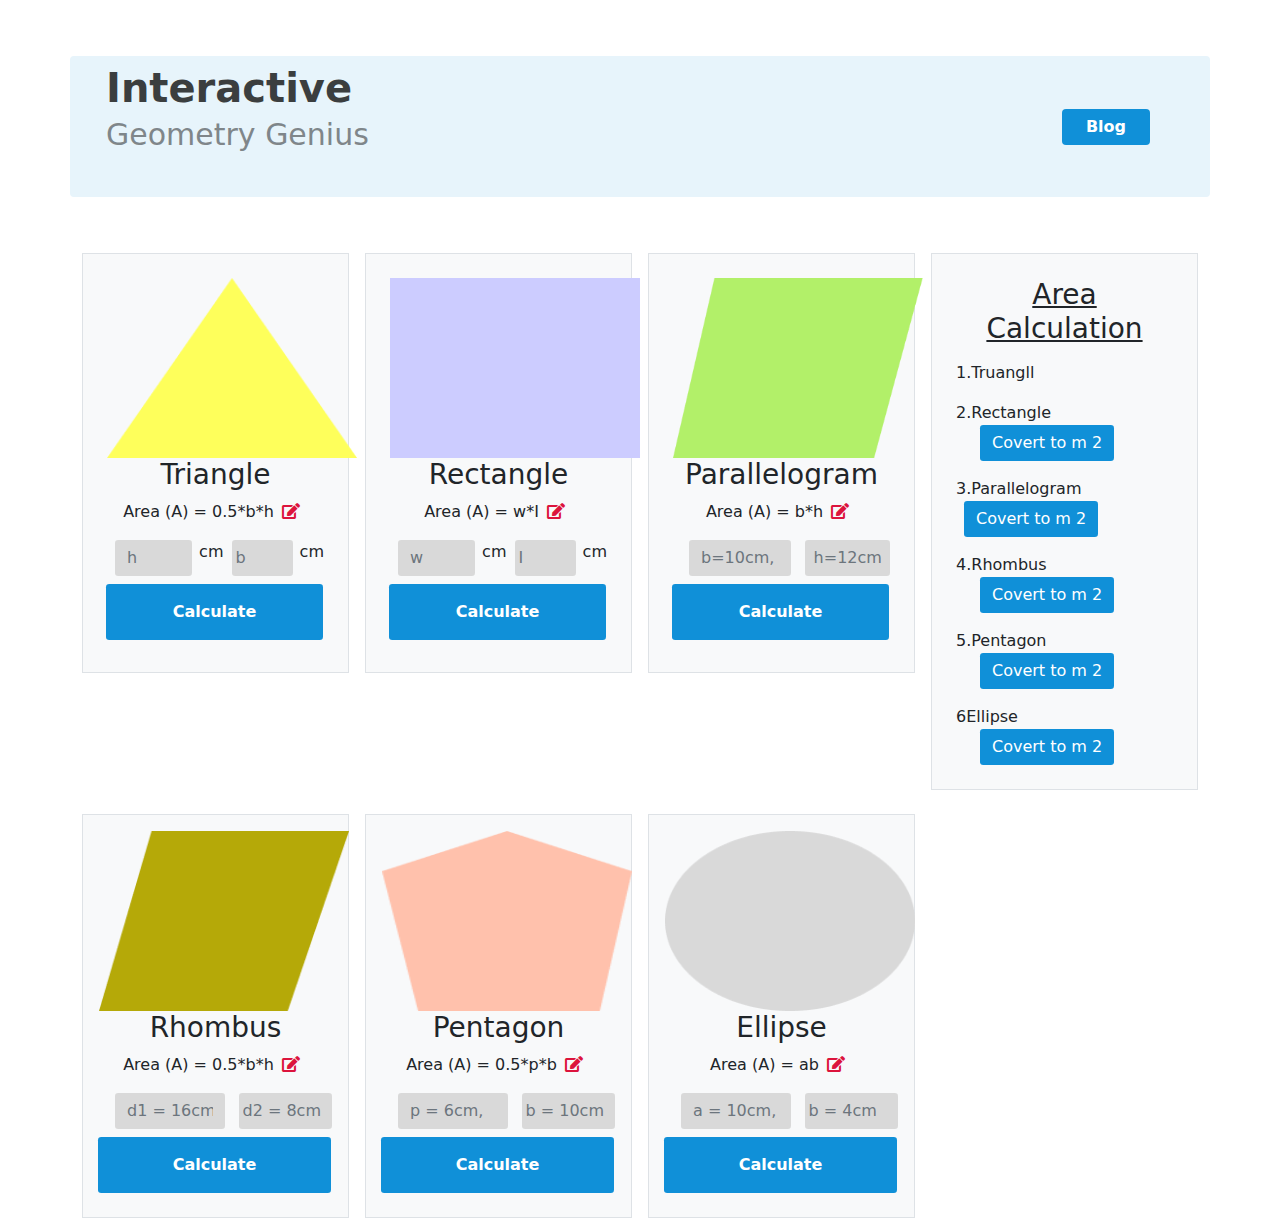
<file: index.html>
<!DOCTYPE html>
<html lang="en">
<head>
  <meta charset="UTF-8">
  <meta http-equiv="X-UA-Compatible" content="IE=edge">
  <meta name="viewport" content="width=device-width, initial-scale=1.0">
  <title>Interactive</title>
  <!-- icons -->
  <link rel="stylesheet" href="css/all.min.css">
  <!-- bootstrap link -->
  <link rel="stylesheet" href="css/bootstrap.css">
  <!-- coustim css link  -->
  <link rel="stylesheet" href="css/style.css">
</head>
<body>
  <!-- header section -->
  <header>
    <nav class="navbar navbar-light mt-5">
      <div class="container bg-in rounded-2">
        <figure class="align-items-center p-2 px-4">
          <h1 class="fs fw-bold m-0">Interactive</h1>
          <p class="ps fw-normal">Geometry Genius</p>
        </figure>
        <form class="d-flex px-5">
          <a href="blog.html" class="btn btn-primary px-4 fw-bold">Blog</a>
        </form>
      </div>
    </nav>
  </header>
  <!-- main section  -->
  <main>
    <!-- //STEP:1 -->
    <div class="container mt-5">
      <div class="row g-3 ">
        <div class="col-md-3 col-sm-12">
          <div class=" p-4 border bg-light text-center align-items-center">
            <img src="img/triangle.png" alt="">
            <h3>Triangle</h3>
            <p class="">Area (A) = 0.5*b*h<i class="mx-2 fas fa-edit"></i></p>
            <div class="input-group mb-2">
              <input id="input-file" type="text" class="form-control mx-2 rounded-1" placeholder="h">
              <span class="">cm</span>
              <input id="input-files" type="text" class="form-control p-1 mx-2 rounded-1" placeholder="b">
              <span class="">cm</span>
              <button id="calculate-total" class="btn btn-primary w-100 fw-bold p-3 mt-2 rounded-1" type="button" onclick="clace();">Calculate</button>
            </div>
          </div>
        </div>
    
        <div class="col-md-3 col-sm-12">
          <div class="bac-color p-4 border bg-light text-center ">
            <img src="img/rectangle.png" alt="">
            <h3>Rectangle</h3>
            <p>Area (A) = w*I<i class="mx-2 fas fa-edit"></i></p>
            <div class="input-group mb-2">
              <input type="text" class="form-control mx-2 rounded-1" placeholder="w">
              <span>cm</span>
              <input type="text" class="form-control p-1 mx-2 rounded-1" placeholder="I">
              <span>cm</span>
              <button class="btn btn-primary w-100 fw-bold p-3 mt-2 rounded-1" type="button">Calculate</button>
            </div>
          </div>
        </div>
    
        <div class="col-md-3 col-sm-12">
          <div class="p-4 border bg-light text-center bac-color">
            <img src="img/parallelogram.png" alt="">
            <h3>Parallelogram</h3>
            <p>Area (A) = b*h<i class="mx-2 fas fa-edit"></i></p>
            <div class="input-group mb-2">
              <input type="text" class="form-control mx-3 rounded-1" placeholder="b=10cm,">
              <span></span>
              <input type="text" class="form-control p-1 rounded-1" placeholder=" h=12cm">
              <button class="btn btn-primary w-100 fw-bold p-3 mt-2 rounded-1" type="button">Calculate</button>
            </div>
          </div>
        </div>
    
        <div class="col-md-3 col-sm-12">
          <div class="bac-colo p-4 border bg-light w-100 h-100 ">
            <h3 class="text-center fw-normal"><u>Area Calculation</u></h3>
              <div class="mt-3">1.Truangll <span id="tru-fild"></span>
              </div>
            <div class="mt-3">2.Rectangle
              <button class="btn btn-primary rounded-1 mx-4">Covert to m 2</button>
            </div>
            <div class="mt-3">3.Parallelogram
              <button class="btn btn-primary rounded-1 mx-2">Covert to m 2</button>
            </div>
            <div class="mt-3">4.Rhombus
              <button class="btn btn-primary rounded-1 mx-4">Covert to m 2</button>
            </div>
            <div class="mt-3">5.Pentagon
              <button class="btn btn-primary rounded-1 mx-4">Covert to m 2</button>
            </div>
            <div class="mt-3">6Ellipse
              <button class="btn btn-primary rounded-1 mx-4">Covert to m 2</button>
            </div>

          </div>
        </div>
      </div>
    
      <div class="row g-3 mt-2">
        <div class="col-md-3 col-sm-12 text-center">
          <div class="bac-color p-3 border bg-light">
            <img src="img/rhombus.png" alt="">
            <h3>Rhombus</h3>
            <p>Area (A) = 0.5*b*h<i class="mx-2 fas fa-edit"></i></p>
            <div class="input-group mb-2">
              <input type="text" class="form-control mx-3 rounded-1" placeholder="d1 = 16cm">
              <span></span>
              <input type="text" class="form-control p-1 rounded-1" placeholder="d2 = 8cm">
              <button class="btn btn-primary w-100 fw-bold p-3 mt-2 rounded-1" type="button">Calculate</button>
            </div>
          </div>
        </div>
        <div class="col-md-3 col-sm-12">
          <div class="bac-color p-3 border bg-light text-center">
            <img src="img/pentagon.png" alt="">
            <h3>Pentagon</h3>
            <p>Area (A) = 0.5*p*b<i class="mx-2 fas fa-edit"></i></p>
            <div class="input-group mb-2">
              <input type="text" class="form-control mx-3 rounded-1" placeholder="p = 6cm,">
              <span></span>
              <input type="text" class="form-control p-1 rounded-1" placeholder="b = 10cm">
              <button class="btn btn-primary w-100 fw-bold p-3 mt-2 rounded-1" type="button">Calculate</button>
            </div>
          </div>
        </div>
        <div class="col-md-3 col-sm-12">
          <div class="bac-color p-3 border bg-light text-center">
            <img src="img/ellipse.png" alt="">
            <h3>Ellipse</h3>
            <p>Area (A) = ab<i class="mx-2 fas fa-edit"></i></p>
            <div class="input-group mb-2">
              <input type="text" class="form-control mx-3 rounded-1" placeholder="a = 10cm,">
              <span></span>
              <input type="text" class="form-control p-1 rounded-1" placeholder="b = 4cm">
              <button class="btn btn-primary w-100 fw-bold p-3 mt-2 rounded-1" type="button">Calculate</button>
            </div>
          </div>
        </div>
      </div>
    </div>
    </div>
  </main>





<!-- bootstrap js -->
<script src="js/bootstrap.bundle.js"></script>
<!-- coustim js -->
<script src="js/script.js"></script>
</body>
</html>
</file>
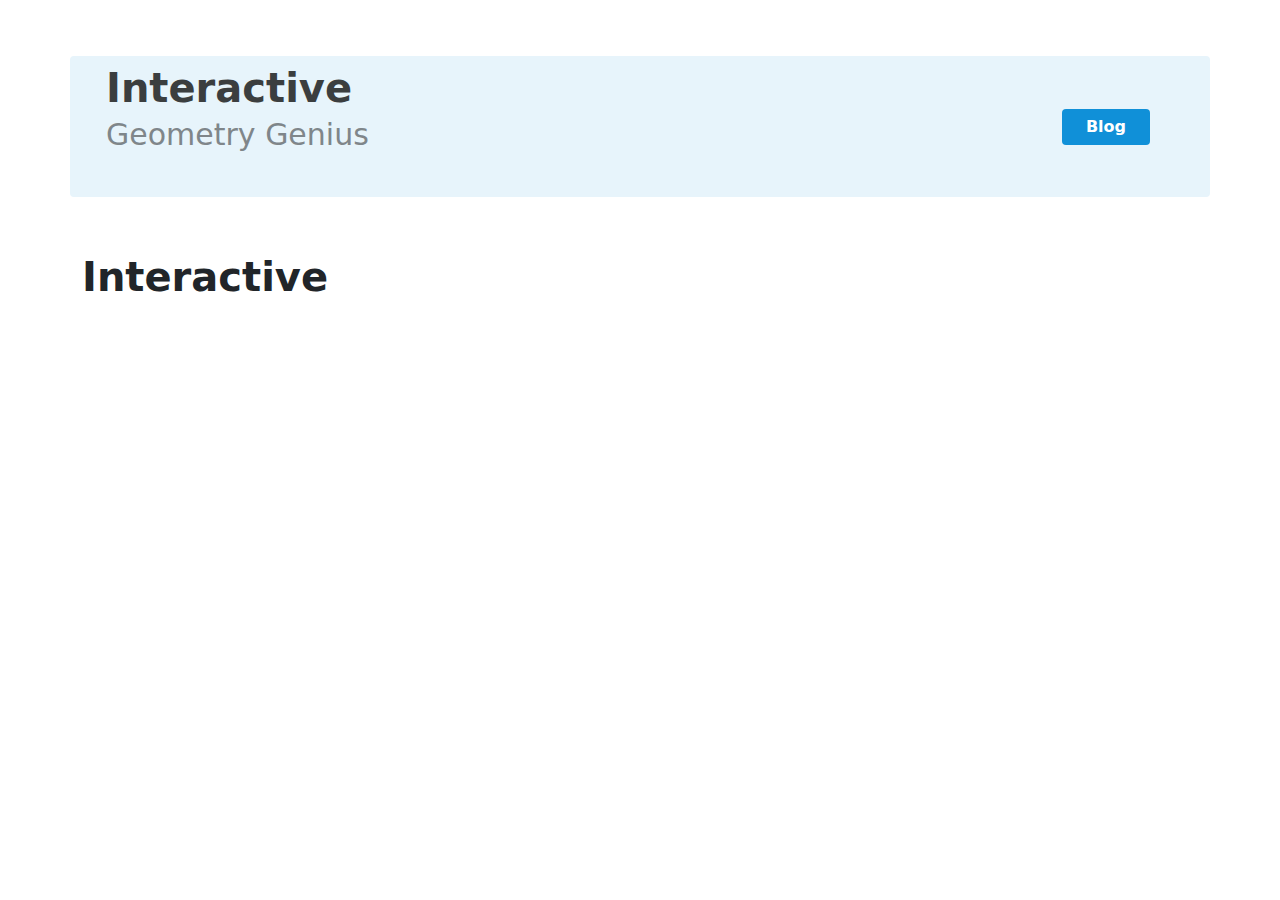
<file: blog.html>
<!DOCTYPE html>
<html lang="en">
<head>
  <meta charset="UTF-8">
  <meta http-equiv="X-UA-Compatible" content="IE=edge">
  <meta name="viewport" content="width=device-width, initial-scale=1.0">
  <title>blog</title>
  <link rel="stylesheet" href="css/all.min.css">
  <link rel="stylesheet" href="css/bootstrap.css">
  <link rel="stylesheet" href="css/style.css">
</head>
<body>
<!-- header section -->
<header>
  <nav class="navbar navbar-light mt-5">
    <div class="container bg-in rounded-2">
      <figure class="align-items-center p-2 px-4">
        <h1 class="fs fw-bold m-0">Interactive</h1>
        <p class="ps fw-normal">Geometry Genius</p>
      </figure>
      <form class="d-flex px-5">
        <a href="index.html" class="btn btn-primary px-4 fw-bold">Blog</a>
      </form>
    </div>
  </nav>
</header>
 <main>
   <section class="container">
    <h1 class="mt-5 fw-bold fst-normal">Interactive</h1>
   </section>
 </main>


  <script src="js/bootstrap.bundle.js"></script>
  <script src="js/script.js"></script>
</body>
</html>
</file>
<file: css/style.css>
.fs{
  font-size: 40px;
  color: #3B3E3F;
}
.ps{
  color:#7F868A;
  font-size: 30px;
}
.bg-in{
 background-color: #E7F4FB;
}
.btn{
  background-color: #1090D8;
  outline: none;
  border: none;
}

img{
 width:250px;
 height:180px;
}
i{
  color: crimson;
}
.border{
  width: 100%;
  margin: auto;
  padding: 0 300px;
}
input{
  outline: none;
  border: none;
}
.input-group input{
  outline: none;
  border: none;
  background-color:#D9D9D9;

}
.bac-color:hover{
  background-color: #FBBCED;
}
.bac-colo{
  left: 0;
}
</file>
